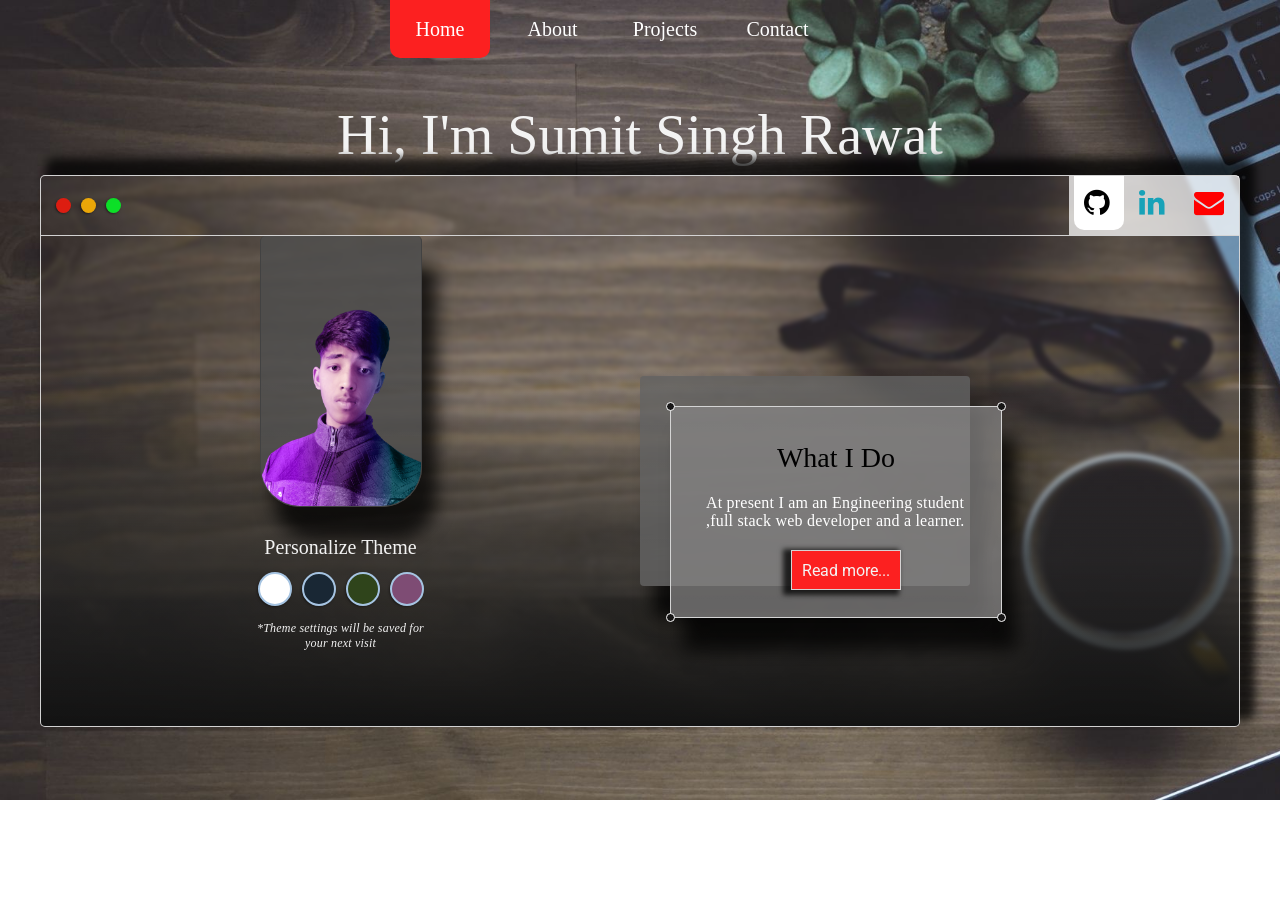
<file: index.html>
<!DOCTYPE html>
<html lang="en">
<head>
    <meta charset="UTF-8">
    <meta name="viewport" content="width=device-width, initial-scale=1.0,maximum-scale=1,user-scalable=no">
    <meta http-equiv="X-UA-Compatible" content="IE=edge,chrome=1">
    <meta name="HandheldFreindly" content="true">
    <title>Portfolio</title>  
    <link href="https://fonts.googleapis.com/css2?family=Roboto:wght@500&display=swap" rel="stylesheet">
    <link rel="stylesheet" href="https://maxcdn.bootstrapcdn.com/font-awesome/4.4.0/css/font-awesome.min.css">
    <link rel="stylesheet" href="./css/style.css" type="text/css">
</head>
<body> 
    <!--Main Container-->
    <!--section s1-->
    <section id="profile" class="s1">
        <div class="main-container">
            <!--greeting wrapper-->
            <div class="greeting-wrapper"> 
                
                <div class="navi-bar">
                    <a href="index.html" class="home-nav">Home</a>
                    <a href="about.html" class="About-nav">About</a>
                    <a href="Projects.html" class="Projects-nav">Projects</a>
                    <a href="contacts.html" class="Contact-nav">Contact</a>
                </div>
            <h1 class="text">Hi, I'm Sumit Singh Rawat</h1> 

            </div> 

            <!--all wrapper-->
            <div class="intro-wrapper">

                <!--nav wrapper-->
                <div class="nav-wrapper">   

                    <!--wrapper for dots --> 
                    <!--For three Dot-->
                    <div class="dots-wrapper">

                        <!--Three Dot--> 
                        <div id="dot-1" class="browser-dot"></div> 
                        <div id="dot-2" class="browser-dot"></div> 
                        <div id="dot-3" class="browser-dot"></div>

                    </div> 

                    <div class="home-social">
                        <a href="https://github.com/Sumit24-prog" class="home-github"><i class="fa fa-github"></i></a>
                        <a href="https://www.linkedin.com/in/sumit-rawat-a2322b1a4/" class="home-linkdin"><i class="fa fa-linkedin"></i></i></a>
                        <a href="./contact.html" class="home-gmail"><i class="fa fa-envelope"></i></a>
                    </div>

                </div> 

                <!--left wrapper-->
                <div class="left-column"> 

                    <img id="profile-pic" src="./images/Final.png">

                    <h5 id="head5">Personalize Theme</h5>
                    
                    <!--Theme-option-->
                    <div id="theme-option-wrapper">

                        <div id="light-mode" class="theme-dot"></div>
                        <div id="blue-mode" class="theme-dot"></div>
                        <div id="green-mode" class="theme-dot"></div>
                        <div id="purple-mode" class="theme-dot"></div>
                        
                    </div> 

                    <!--setting confirmation messages -->
                    <p id="settings-notes">*Theme settings will be saved for<br />your next visit </p>
                </div>

                <!--right wrapper-->
                <div class="right-column">  

                    <!--Shadow box-->
                    <div id="preview-shadow">

                    <!--A message -->
                        <div id="preview"> 

                            <!--Corner ball-->
                            <div id="corner-tl" class="corner"></div>
                            <div id="corner-tr" class="corner"></div>

                            <!--Heading-->
                            <h3 id="What-i">What I Do</h3>

                            <!--Paragraph-->
                            <p>
                                At present I am an Engineering student ,full stack web developer and a learner.
                            </p> 
                            <input id="button-read" type="submit" value="Read more...">
                            <!--corner bolls-->
                            <div id="corner-br" class="corner"></div>
                            <div id="corner-bl" class="corner"></div>
                        </div> 
                    </div>
                </div> 
                

            </div>
        </div>
    </section> 
</body>
</html>
</file>
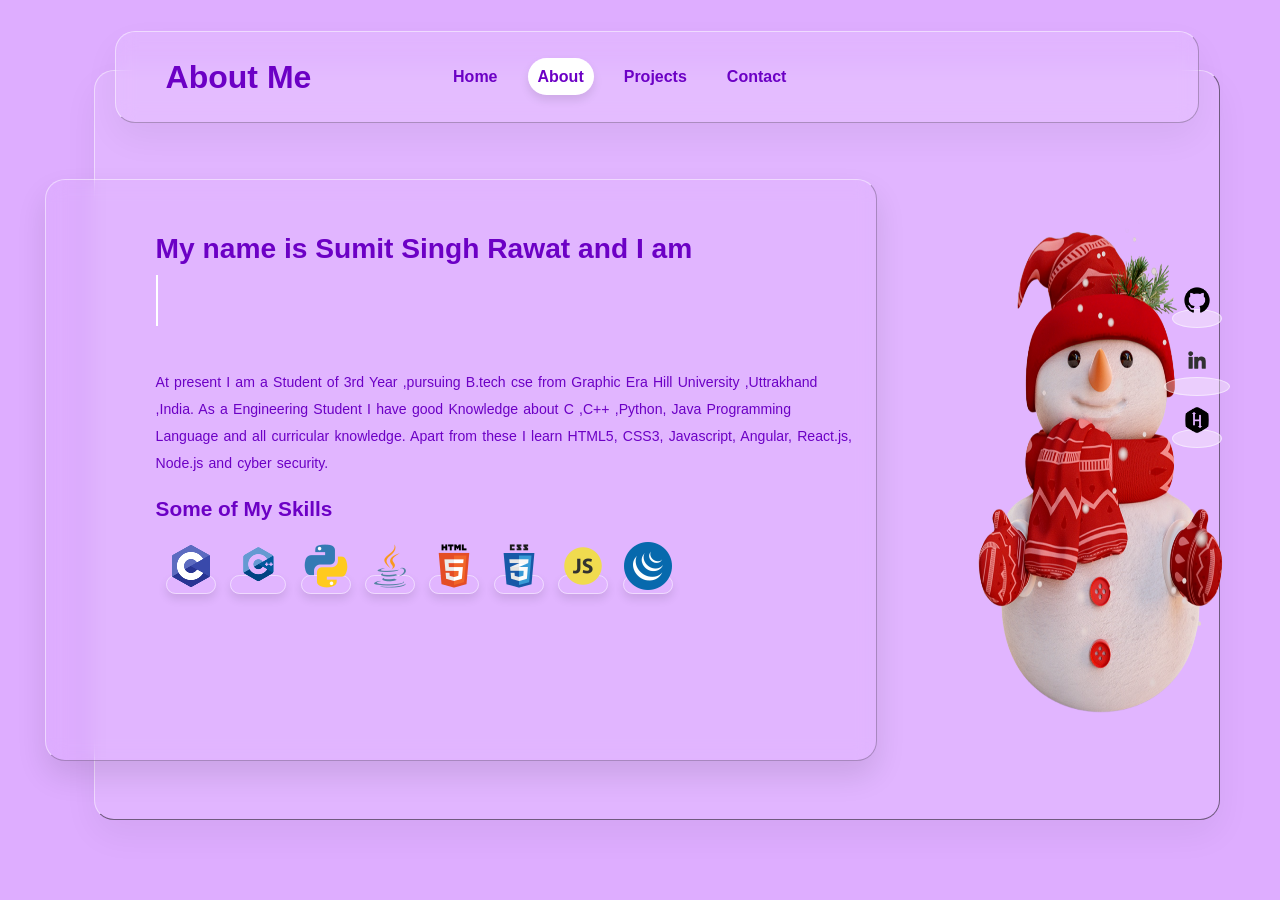
<file: about.html>
<!DOCTYPE html>
<html lang="en">
<head>
    <meta charset="UTF-8">
    <meta name="viewport" content="width=device-width, initial-scale=1.0,maximum-scale=1,user-scalable=no">
    <meta http-equiv="X-UA-Compatible" content="IE=edge,chrome=1">
    <meta name="HandheldFreindly" content="true">
    <title>About me</title>
    <link rel="stylesheet" href="./css/about.css" type="text/css">
</head>
<body>
    <section>
            <div class="container">   
                <header>
                    <a href="#" class="logo">About Me</a>
                    <ul>
                        <li><a class="gr1" href="index.html">Home</a></li>
                        <li><a class="gr2" href="about.html" >About</a></li>
                        <li><a class="gr3" href="Projects.html">Projects</a></li>
                        <li><a class="gr4" href="contacts.html">Contact</a></li>
                    </ul>
                </header>  
                <div class="content"> 
                    <h2>My name is Sumit Singh Rawat and I am
                        <div class= "hidden">
                            <div class="first" data-text=" a web designer ...">I am </div>
                            <div class="second" data-text=" a web developer...">I am</div>
                            <div class="third" data-text=" a programmer...">I am</div>
                            <div class="fourth" data-text=" a Freelancer...">I am</div> 
                        </div>
                    </h2>
                    <p>At present I am a Student of 3rd Year ,pursuing B.tech cse from Graphic Era Hill University ,Uttrakhand ,India.
                        As a Engineering Student I have good Knowledge about C ,C++ ,Python, Java Programming Language and all curricular
                        knowledge. Apart from these I learn HTML5, CSS3, Javascript, Angular, React.js, Node.js and cyber security. 
                    </p> 
                    <h3>Some of My Skills</h3>
                    <div class="skills">
                        <a href="#" class="im1"><img src="images/C.png" alt=""></a> 
                        <a href="#" class="im2"><img src="images/C++.png" alt=""></a>
                        <a href="#" class="im3"><img src="images/Python.png" alt=""></a> 
                        <a href="#" class="im4"><img src="images/java.png" alt=""></a>
                        <a href="#" class="im5"><img src="images/html5.png" alt=""></a> 
                        <a href="#" class="im6"><img src="images/css3.png" alt=""></a>
                        <a href="#" class="im7"><img src="images/javascript.png" alt=""></a> 
                        <a href="#" class="im8"><img src="images/JQuery.png" alt=""></a> 
                    </div>
                </div> 
                <div class="imgbx">
                    <img src="images/snowman.png">
                </div>
                <!-- <img src="images/snowman.png"> -->
            </div>  
            <ul class="sci">
                <li><a href="https://github.com/Sumit24-prog"><img src="images/1.png"></a></li>
                <li><a href="https://www.linkedin.com/in/sumit-rawat-a2322b1a4/"><img src="images/2.png"></a></li>
                <li><a href="https://www.hackerrank.com/ss9027r"><img src="images/5.png"></a></li>

            </ul>
    </section>
</body>
</html>
</file>
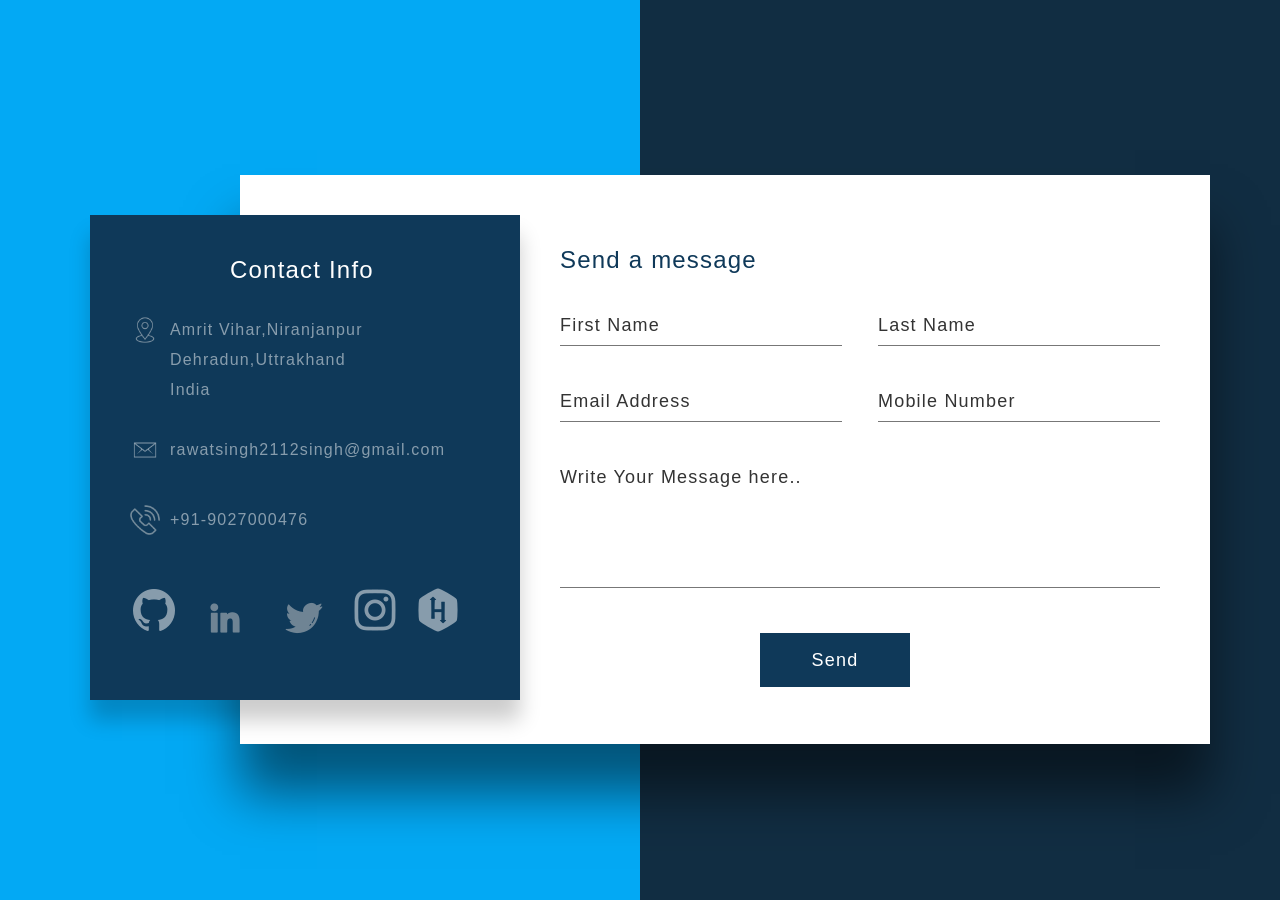
<file: contacts.html>
<!DOCTYPE html>
<html lang="en">
<head>
    <meta charset="UTF-8">
    <meta name="viewport" content="width=device-width, initial-scale=1.0,maximum-scale=1,user-scalable=no">
    <meta http-equiv="X-UA-Compatible" content="IE=edge,chrome=1">
    <meta name="HandheldFreindly" content="true">
    <title>Contact Info</title>
    <link rel="stylesheet" href="./css/contacts.css">
</head>
<body> 
    <section>
        <div class="container">
            <div class="contactinfo">
                <div>
                    <h2>Contact Info</h2>
                    <ul class="info">
                        <li>
                            <span><img src="images/location.png" ></span>
                            <span>Amrit Vihar,Niranjanpur<br />
                                Dehradun,Uttrakhand<br />
                                India</span>
                        </li>
                        <li>
                            <span><img src="images/mail.png"></span>
                            <span>rawatsingh2112singh@gmail.com</span>
                        </li>
                        <li>
                            <span><img src="images/call.png"></span>
                            <span>+91-9027000476</span>
                        </li>

                    </ul>
                </div>
                <ul class="sci">
                    <li><a href="#"><img src="images/1.png"></a></li>
                    <li><a href="#"><img src="images/2.png"></a></li>
                    <li><a href="#"><img src="images/3.png"></a></li>
                    <li><a href="#"><img src="images/4.png"></a></li>
                    <li><a href="#"><img src="images/5.png"></a></li>

                </ul>

            </div>
            <div class="contactForm">
                <h2>Send a message</h2>
                <div class="formBox">
                    <div class="inputBox w50">
                        <input type="text" name="" required>
                        <span>First Name</span>
                    </div> 
                    <div class="inputBox w50">
                        <input type="text" name="" required>
                        <span>Last Name</span>
                    </div> 
                    <div class="inputBox w50">
                        <input type="text" name="" required>
                        <span>Email Address</span>
                    </div> 
                    <div class="inputBox w50">
                        <input type="text" name="" required>
                        <span>Mobile Number</span>
                    </div>  
                    <div class="inputBox w100">
                        <textarea required></textarea>
                        <span>Write Your Message here..</span>
                    </div>
                    <div class="inputBox w100">
                        <input type="submit" value="Send">
                    </div>
                </div>
            </div>
        </div> 
    </section>
</body>
</html>
</file>
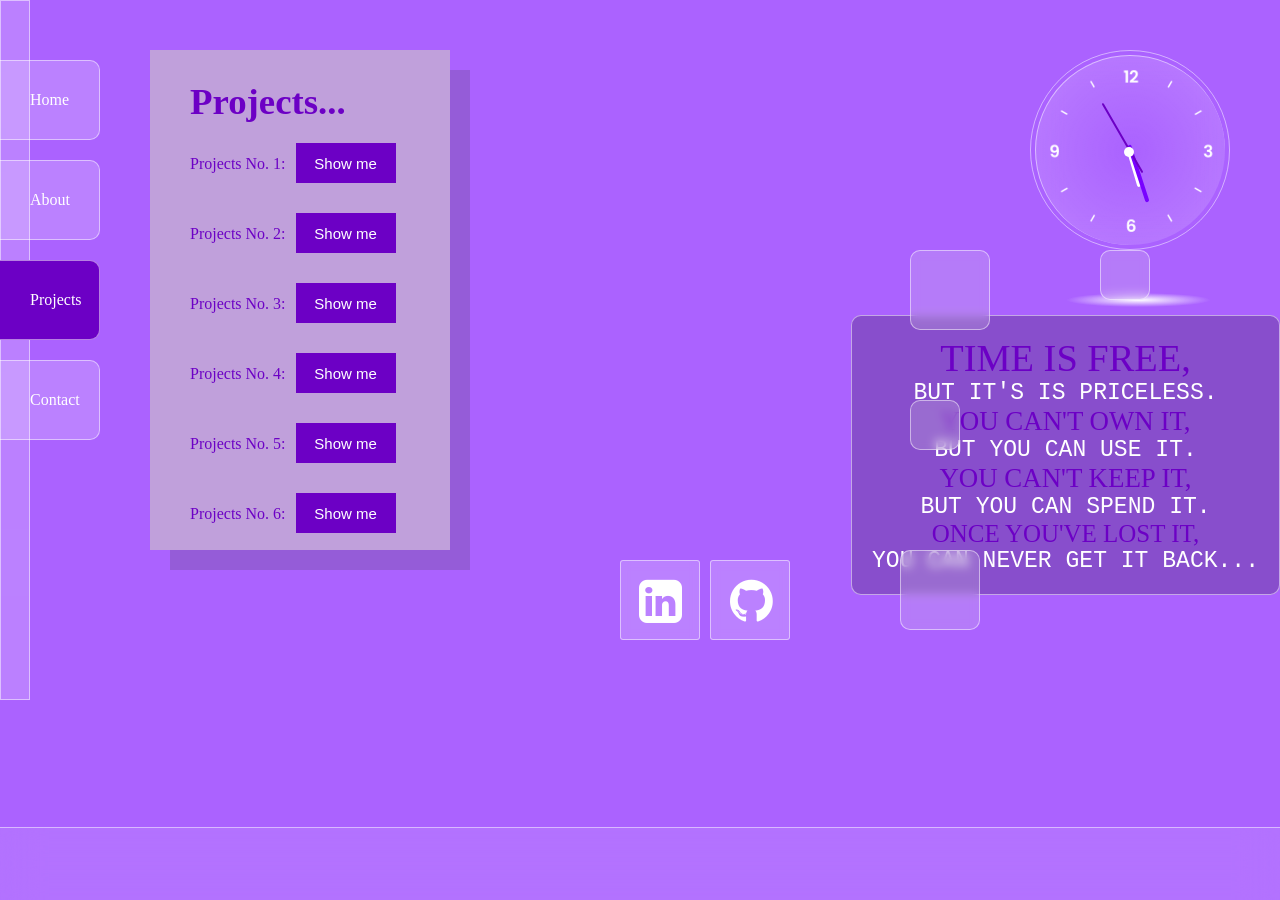
<file: Projects.html>
<!DOCTYPE html>
<html lang="en">
<head>
    <meta charset="UTF-8">
    <meta name="viewport" content="width=device-width, initial-scale=1.0,maximum-scale=1,user-scalable=no">
    <meta http-equiv="X-UA-Compatible" content="IE=edge,chrome=1">
    <meta name="HandheldFreindly" content="true">
    <title>Projects</title>
    <link rel="stylesheet" href="./css/projects.css" type="text/css">
    <link rel="stylesheet" href="https://cdnjs.cloudflare.com/ajax/libs/font-awesome/4.7.0/css/font-awesome.min.css">    
</head>
<body>  
    <section>
        <div class="main">
            <div class="container"> 
                <div class="box">
                    <div class="clock">
                        <div class="hour">
                            <div class="hr" id="hr"></div>
                        </div> 
                        <div class="min">
                            <div class="mn" id="mn"></div>
                        </div>
                        <div class="sec">
                            <div class="sc" id="sc"></div>
                        </div>
                    </div>
                </div>
            </div> 
        </div>  
        <div class="quotes">
            <p id="qu1">Time is Free,</p>
            <p id="qu2">But it's is Priceless.</p>
            <p id="qu3">you can't own it,</p>
            <p id="qu4">but you can use it.</p>
            <p id="qu5">you can't keep it,</p>
            <p id="qu6">but you can spend it.</p>
            <p id="qu7">Once You've lost it,</p>
            <p id="qu8">you can never get it back...</p>
        </div>  
        <div class="content">  
            <div class="Bar1"></div>
            <div class="bar">
                <a href="index.html"><div class="br1">Home</div></a>
                <a href="about.html"><div class="br2">About</div></a>
                <a href="Projects.html"><div class="br3">Projects</div></a>
                <a href="contacts.html"><div class="br4">Contact</div></a>
            </div>
            <div class="show-case"> 
                <h2>Projects...</h2>
                Projects No. 1:<input type="submit" onclick="change(1)" value="Show me">
                Projects No. 2:<input type="submit" onclick="change(2)" value="Show me">
                Projects No. 3:<input type="submit" onclick="change(3)" value="Show me">
                Projects No. 4:<input type="submit" onclick="change(4)" value="Show me">
                Projects No. 5:<input type="submit" onclick="change(5)" value="Show me">
                Projects No. 6:<input type="submit" onclick="change(6)" value="Show me">
            </div>
            <div class="proj" id="pr1" > 
                <h2>Project No.1:</h2>
                <p>A Lightweight MultiThread HTTP Server Using Java</p> 
                <input type="submit" onclick="more(1)" value="Read more">
            </div> 
            <div class="proj" id="pr2"> 
                <h2>Project No.2:</h2>
                <p>A 2D space fighting game using Java</p>  
                <input type="submit" onclick="more(2)" value="Read more">
            </div> 
            <div class="proj" id="pr3"> 
                <h2>Project No.3:</h2>
                <p>A 2D space fighting game using Python</p>  
                <input type="submit" onclick="more(3)" value="Read more">
            </div> 
            <div class="proj" id="pr4"> 
                <h2>Project No.4:</h2>
                <p>A 2D space fighting game using Java</p>  
                <input type="submit" onclick="more(4)" value="Read more">
            </div>
            <div class="proj" id="pr5"> 
                <h2>Project No.5:</h2>
                <p>A 2D space fighting game using Java</p>  
                <input type="submit"onclick="more(5)"  value="Read more">
            </div>
            <div class="proj" id="pr6"> 
                <h2>Project No.6:</h2>
                <p>A 2D space fighting game using Java</p>  
                <input type="submit" onclick="more(6)"  value="Read more">
            </div>
            <div class="bubble" id="b1"></div>
            <div class="bubble" id="b2"></div>
            <div class="bubble" id="b3"></div>
            <div class="bubble" id="b4"></div>
            <div class="bubble" id="b5"></div>
            <div class="bubble" id="b6"></div>
        </div> 
        <div class="social">
            <a href="https://www.linkedin.com/in/sumit-rawat-a2322b1a4/"><i class="fa fa-linkedin-square"></i></a> 
            <a href="https://github.com/Sumit24-prog"><i class="fa fa-github"></i></a>
        </div>
	</section>
    <script src="./Js/project.js"></script>
</body>
</html>
</file>
<file: css/style.css>
/*root for declare variable */
:root{ 
    --mainColor:#928383;
    --secondaryColor:rgba(255, 255, 255, 0.897); 
    --borderColor:#d6d6d6fb;

    --mainText:rgb(243, 243, 243);
    --secondaryText:#424242;
    --imageColor:rgba(78, 78, 78, 0.815);

    --themeDotBorder:#a6c4e2; 
    --previewBg: #868585bb;
    --previewShadow: #636363cc;

    --navigColor: rgb(252, 32, 32);
    --navigText:rgb(255, 255, 255);
    --bodyColor:rgb(255, 255, 255); 

    /*color that will not changed */
    --blueColor:#17a2b8;
    --whiteColor:#fff; 
    --dotColor: black;
    --socialColor:rgba(255, 255, 255, 1);
    --backSocialColor:rgba(255, 255, 255,0.74);
}  

/*body*/
body{
    margin:0;
    padding: 0; 
    color:var(--bodyColor);
} 
/* all link of home,about,etc */
a{
    text-decoration: none;  
    color:var(--whiteColor);
}  

/*all heading*/
h1,h2,h3,h4,h5,h6,strong,#settings-notes{  
    color: var(--mainText);  
    font-family: 'sans serif'; 
    margin: 0;
    padding: 0;
    font-weight: 500;
} 

/*list span,etc*/
li,span,label,input,textarea{ 
    font-family: 'Roboto', 'monospace';
    color:var(--secondaryText);
}    

.text{
    height:60px;
}
/* ul and all heading font size */
ul{ list-style: none; }
h1{ font-size: 56px; }
h2{ font-size: 36px; }
h3{ font-size: 28px; }
h4{ font-size: 24px; }
h5{ font-size: 20px; }
h6{ font-size: 16px; }     

/*Navigation */
.navi-bar{  
    width:450px;
    height:100px;
    margin-top: 0px; 
    margin-bottom:5px;
    font-size:20px;
    color:var(--navigText); 
    margin-left:350px;
    display: grid;
    padding:0px;
    grid-template-columns: 1fr 1fr 1fr 1fr;
    grid-column-gap:0px;
}
.home-nav{
    width:100px;
    height:40px;
    padding-top:20px;
    cursor: pointer;
    background-color:var(--navigColor);
    grid-area: 1/1/2/2;
    border-radius: 0px 0px 10px 10px;
}
.home-nav:hover{
    width:100px;
    height:40px;
    padding-top:60px;
    background-color:var(--navigColor); 
    cursor: pointer; 
    border-radius: 0px 0px 10px 10px;
}
.About-nav{
    width:100px;
    height:40px;
    cursor: pointer;
    padding-top:20px;  
    grid-area: 1/2/2/3;
    border-radius: 0px 0px 10px 10px;
}
.About-nav:hover{
    width:100px;
    cursor: pointer;
    height:40px;
    padding-top:60px;
    background-color:var(--navigColor);
    border-radius: 0px 0px 10px 10px;
}
.Projects-nav{
    width:100px;
    height:40px;
    cursor: pointer;
    padding-top:20px; 
    grid-area: 1/3/2/4;
    border-radius: 0px 0px 10px 10px;
}
.Projects-nav:hover{
    width:100px;
    height:40px;
    padding-top:60px;
    cursor: pointer;
    background-color:var(--navigColor);
    border-radius: 0px 0px 10px 10px;
}
.Contact-nav{
    width:100px;
    height:40px;
    padding-top:20px;
    cursor: pointer; 
    grid-area: 1/4/2/5;
    border-radius: 0px 0px 10px 10px;
}
.Contact-nav:hover{
    width:100px;
    height:40px;
    cursor: pointer;
    padding-top:60px;
    background-color:var(--navigColor);
    border-radius: 0px 0px 10px 10px;
}
/*only sections -1*/
#profile{
    background-color:var(--mainColor);
    border-bottom:var(--borderColor); 
    background-image:url("../images/Background.jpg") ;
    background-repeat: no-repeat;
    background-size: 1500px 800px; 
}   

.s1{
    background-color:var(--mainColor); 
    border:0px solid var(--whiteColor);
}

/*only sections -2*/
.s2{
    background-color:var(--secondaryColor);
    border-bottom:var(--borderColor);
}   

/*only main-container */
.main-container{
    width:1200px; 
    height:800px;
    margin: 0 auto;  
} 

/*Greeting Wrapper */
.greeting-wrapper{
    display:grid;
    height:160px;
    text-align: center;
    align-content: center;
    min-height: 10em; 
    margin-bottom: 15px;
}

/*intro wrapper*/
.intro-wrapper{ 
    background-color: var(--secondaryColor); 
    border:1px solid var(--borderColor);  
    height:550px; 
    /* border-bottom: 105px solid var(--borderColor);  */
    border-radius:5px 5px 5px 5px ; 
    backdrop-filter: blur(2px);
    /*box shadow*/
    box-shadow: 10px -12px 10px 5px rgba(0,0,0,0.75);
    -webkit-box-shadow: 10px -12px 10px 5px rgba(0,0,0,0.75);
    -moz-box-shadow: 10px -12px 10px 5px rgba(0,0,0,0.75);
    display: grid;
    grid-template-columns: 1fr 1fr; 
    grid-template-rows: 1fr 10fr;
    grid-gap:0;
    /*box gradient*/
    background: -moz-linear-gradient(top,  rgba(76,76,76,0) 0%, rgba(56,56,56,0) 35%, rgba(36,36,36,0.7) 70%, rgba(19,19,19,1) 100%);
    background: -webkit-linear-gradient(top,  rgba(76,76,76,0) 0%,rgba(56,56,56,0) 35%,rgba(36,36,36,0.7) 70%,rgba(19,19,19,1) 100%);
    background: linear-gradient(to bottom,  rgba(76,76,76,0) 0%,rgba(56,56,56,0) 35%,rgba(36,36,36,0.7) 70%,rgba(19,19,19,1) 100%);
    filter: progid:DXImageTransform.Microsoft.gradient( startColorstr='#004c4c4c', endColorstr='#131313',GradientType=0 );


} 


/*nav-wrapper*/
.nav-wrapper {
    height:59px;
    border-radius:3px 3px 0px 0px ;
    grid-area: 1/1/2/3; 
    border-bottom: 1px solid var(--borderColor); 
    display: flex; 
    justify-content:space-between; 
    align-items:center; 
}  

/*navigation*/
#navigation {
    margin:0;
    padding: 0;
}

/*navigation li*/
#navigation li{ 
    margin-right: 10px;
} 

#head5{
    text-align: center;
    line-height:0; 
    margin-top:40px;
    margin-bottom: 20px;
}

/*dots-wrapper*/
.dots-wrapper{
    display: flex; 
    padding:10px;
} 
.browser-dot{
    background-color:var(--dotcolor);  
    height:15px;
    width:15px;
    border-radius:50% ; 
    margin:5px;

    /*box shadow*/
    box-shadow: -1px 1px 3px -1px rgba(0,0,0,0.9);
    -webkit-box-shadow: -1px 1px 3px -1px rgba(0,0,0,0.9);
    -moz-box-shadow: -1px 1px 3px -1px rgba(0,0,0,0.9); 

}

/*dot-color 1 */ 
#dot-1{
    background-color:#f8180cda;
}

/*dot-color 2 */ 
#dot-2{
    background-color: #fdb204e8;
}

/*dot-color 3 */ 
#dot-3{
    background-color: #04f825de;
}

/*left-column*/
.left-column { 
    grid-area:2/1/3/2; 
    padding-top: 0px;
    padding-bottom: 50px;
}

/*image */
#profile-pic{  
    background-color: var(--imageColor); 
    display:block;
    margin:0 auto; 
    padding: 70px 0px 0px 0px;
    height:200px;
    width: 160px; 
    object-fit: cover; 
    /*box shadow*/
    box-shadow: 14px 31px 17px 1px rgba(0,0,0,0.75);
    -webkit-box-shadow: 14px 31px 17px 1px rgba(0,0,0,0.75);
    -moz-box-shadow: 14px 31px 17px 1px rgba(0,0,0,0.75); 
    border-bottom: 1px solid var(--secondaryText);
    border-left: 1px solid var(--secondaryText);
    border-right: 1px solid var(--secondaryText); 
    border-radius: 5px 5px 40px 40px;
}  

/*theme option at center */
#theme-option-wrapper {
    display:flex;
    margin:10px;
    margin-top: 10px;
    justify-content: center;
}

/*theme dot */
.theme-dot{
    height:30px;
    width:30px;
    border-radius: 50%;
    background-color:black; 
    margin: 5px; 
    border: 2px solid var(--themeDotBorder);
    /*box shadow*/
    box-shadow: -1px 1px 3px -1px rgba(0,0,0,0.75);
    -webkit-box-shadow: -1px 1px 3px -1px rgba(0,0,0,0.75);
    -moz-box-shadow: -1px 1px 3px -1px rgba(0,0,0,0.75);  
    cursor: pointer;
}

/*hover effect for theme dot */
.theme-dot:hover{
    border-width: 5px;
}

/*light-mod setting*/
#light-mode{
    background-color: var(--whiteColor);
}

/*blue-mode setting*/
#blue-mode{
    background-color: #192734;
}

/*green-mode setting*/
#green-mode{
    background-color: #2f441b;
}

/*purple-mode setting*/
#purple-mode{
    background-color: #7E4C74;
}

/*setting acknowledge message*/
#settings-notes{
    font-size: 12px;
    font-style: italic; 
    text-align: center;
}

/*right-column*/
.right-column { 
    grid-area:2/2/3/3;
    display: grid ;
    align-content: center ; 
    padding-top: 50px;
    padding-bottom:50px;
} 

/*Shadow Box*/
#preview-shadow { 
    background-color: var(--previewShadow); 
    width: 300px;
    height: 180px;
    padding-left: 30px;
    padding-top: 30px;
    border-radius:4px 4px 4px 4px ; 
    box-shadow: 14px 31px 17px 1px rgba(0,0,0,0.75);
    -webkit-box-shadow: 14px 31px 17px 1px rgba(0,0,0,0.75);
    -moz-box-shadow: 14px 31px 17px 1px rgba(0,0,0,0.75);
}

#button-read{
    height:40px;
    padding:10px;
    margin-left:105px; 
    background-color:var(--navigColor);
    border: 1px solid var(--borderColor);
    color:var(--mainText);
    font-size:16px;
    box-shadow: -5px 2px 5px 3px rgba(0,0,0,0.75);
    -webkit-box-shadow: -5px 2px 5px 3px rgba(0,0,0,0.75);
    -moz-box-shadow: -5px 2px 5px 3px rgba(0,0,0,0.75);
}
#button-read:hover{
    height:40px;
    padding:10px;
    margin-left:105px; 
    background-color:var(--mainText);
    border: 1px solid var(--navigColor);
    color:var(--navigColor);
    font-size:18px;
    text-align:center;
    box-shadow: -5px 2px 5px 3px rgba(0,0,0,0.75);
    -webkit-box-shadow: -5px 2px 5px 3px rgba(0,0,0,0.75);
    -moz-box-shadow: -5px 2px 5px 3px rgba(0,0,0,0.75);
}

/*message box preview*/
#preview{
    width: 300px;
    height: 180px;
    border: 1.5px solid var(--borderColor);
    background-color: var(--previewBg); 
    padding: 15px;
    position: relative; 
    box-shadow: 14px 31px 17px 1px rgba(0,0,0,0.75);
    -webkit-box-shadow: 14px 31px 17px 1px rgba(0,0,0,0.75);
    -moz-box-shadow: 14px 31px 17px 1px rgba(0,0,0,0.75);
}

/*corner balls*/
.corner{
    width:7px;
    height: 7px;
    border-radius: 50%;
    border: 1.5px solid var(--whiteColor);
    background-color:#161515;
    position:absolute;
}

/*Top Left corner*/
#corner-tl{
    top: -5px;
    left: -5px;
} 

/*Top Right corner*/
#corner-tr{
    top: -5px;
    right: -5px;
}

/*Bottom Left corner*/
#corner-br{
    bottom: -5px;
    right: -5px;
}

/*Bottom Left corner*/
#corner-bl{
    bottom: -5px;
    left: -5px;
}

#What-i{
    color:black; 
    margin-top: 40px;
    text-align: center;
    margin:20px;
} 
p{ 
    margin:20px;
    letter-spacing: 0.2px;
}

.home-social{
    width:150px;
    margin:0;
    padding:0;
    padding-right:20px;
    display:grid;
    grid-template-columns:1fr 1fr 1fr; 
    column-gap: 5px;
    background-color:var(--backSocialColor);
} 
.home-github{
    width:30px;
    font-size:30px;
    margin-left: 5px;
    margin-bottom: 5px;
    padding:10px;
    color:black;
    background-color:var(--socialColor);
    border-radius: 0 0 10px 10px;
}
/* .home-github:hover{
    background-color:rgba(255, 255, 255, 1);
    border-radius: 0 0 10px 10px;
} */
.home-gmail{
    width:30px;
    margin:0px;
    margin-bottom: 5px;
    padding:10px;
    font-size:30px;
    color:red;
}
.home-gmail:hover{
    background-color:var(--socialColor);
    border-radius: 0 0 10px 10px;
}
.home-linkdin{
    width:30px;
    margin:0px;
    color:var(--blueColor);
    margin-bottom: 5px;
    padding:10px;
    font-size:30px;
}
.home-linkdin:hover{
    background-color:var(--socialColor);
    border-radius: 0 0 10px 10px;
}
/* .space{
    height:100px;
}

.about-wrapper{
    padding-top: 20px;
}

.about-me{
    width:1200px;
    height:800px;
    margin: 0;
    padding-left:10px;
} 
second page */

.head-about{
    margin-left:500px;
}

/*responsive*/
@media screen and (max-width:1200px){
    .main-container{
        width:95%;
    }
}

@media screen and (max-width:860px){
    .main-container{
        height:auto;
        width:auto;
    } 
    body{ 
        background-color:var(--bodyColor);
    }
    .s1{
        background-size:auto;    }
    .navi-bar{  
        min-width:250px;
        position:absolute;
        margin: 0; 
        font-size:2.7vw;
        color:var(--navigText); 
        margin-left:20vw;
        display: grid;
        padding:0;
        grid-column-gap:2px;
    } 
    .intro-wrapper{  
        grid-template-rows: 1fr 1fr 1fr 1fr; 
        width: 80vw;
        height: 120vh; 
        grid-template-columns: none;
        margin: 10vw; 
        margin-bottom: 0vw;
    }  
    .nav-wrapper{
        grid-area: 1/1/2/2; 
        width: 80vw;
    }
    .left-column{
        grid-area: 2/1/3/2; 
        padding: 0px;
    }
    .right-column{
        justify-content: center;
        grid-area: 3/1/4/2;
        padding: 0;
        height: 50vh;
        margin: 10vw;
    }

    #profile{
        background-size: auto 1600px;
    } 
    #profile-pic{
        border-radius :0; 
        margin: 10vw 0 10vw 30vw;
        /*box shadow*/
        box-shadow: 10px -12px 10px 5px rgba(0,0,0,0.75);
        -webkit-box-shadow: 10px -12px 10px 5px rgba(0,0,0,0.75);
        -moz-box-shadow: 10px -12px 10px 5px rgba(0,0,0,0.75);
    }
    .text{
        margin-top: 20vh; 
        height: auto; 
        font-size: 8.5vw;
    } 
} 
@media screen and (max-width: 600px)
{
    .navi-bar{
        width: 80vw; 
        font-size: 3.7vw;
        margin-left: 7vw;
    }  
    .nav-wrapper{
        height: 14.7vw;
    }
    #preview-shadow{
        width: 50vw;
    } 
    #preview{
        width: 50vw;
    }
    #profile-pic{
        margin: 10vw;
    } 
    #button-read,#button-read:hover{
        margin-left: 10vw;
    } 
    .intro-wrapper{
        margin: 0 10vw; 
        height: 60em;
    }
    .right-column{
        margin-left: 0px;
    }
    .home-social{
        width: 40vw; 
        height: 14.7vw;
    } 
    .home-github{
        width: 10vw;  
        max-height: 14.7vw;
        padding: 0vw;
        padding-top: 4vw;
        padding-left: 1.5vw;
    }
    .home-linkdin{
        width: 10vw;  
        max-height: 14.7vw;
        padding: 0vw;
        padding-top: 4vw;
        padding-left: 1.5vw;
    }
    .home-gmail{
        width: 10; 
        max-height: 14.7vw;
        padding: 0vw; 
        padding-top: 4vw;
        padding-left: 1.5vw;
    }
    .greeting-wrapper{
        height: 47vw; 
        min-height: 47vw;
    } 
    .greeting-wrapper .navi-bar{
        height: 20vw;
    }
    .greeting-wrapper .navi-bar a{
        width: 20vw;
        height: 10vw;
    } 
    .text{
        margin-top: 10vw;
    } 
    .home-nav:hover{
        padding-top: 14vw;
    }
    .About-nav:hover{
        padding-top: 14vw;
    }
    .Projects-nav:hover{
        padding-top: 14vw;
    }
    .Contact-nav:hover{
        padding-top: 14vw;
    }
}
</file>
<file: css/about.css>
body{
    margin: 0;
    padding: 0;
    box-sizing: border-box;
    font-family:sans-serif;
}
section{ 
    display:flex; 
    justify-content:center;
    align-items:center;
    min-height:100vh;
    background:#deadff;
    /* background-image: url(../images/snow.png); */
    background-repeat: no-repeat;
    background-size: cover; 
    background-position: center;
} 
.container{
    top:70px;
    left: 68px;
    position: absolute;
    width: 80vw;
    margin-left: 2vw;
    height: 72vh;
    background:rgba(255, 255, 255, 0.1);
    box-shadow: 0 15px 35px rgba(0, 0, 0, 0.05);
    border-radius:20px;
    border: 1px solid rgba(255, 255, 255, 0.5);
    border-bottom: 1px solid rgba(0, 0, 0, 0.5);
    border-right: 1px solid rgba(0, 0, 0, 0.5);
    display: flex;
    justify-content: space-between;
    align-items: center;
    padding:50px;
}
header{
    position: absolute;
    top:-40px;
    right:20px;
    left:20px;
    padding: 20px 50px;
    display: grid;
    grid-template-columns: 2fr 1fr 1fr 1fr 1fr;
    justify-content: space-between;
    align-items: center;
    background: rgba(255, 255, 255, 0.1);
    box-shadow: 0 15px 35px rgba(0, 0, 0, 0.05);
    border-radius: 20px;
    backdrop-filter: blur(10px);
    border: 1px solid rgba(0,0,0, 0.25);
    border-top: 1px solid rgba(255, 255, 255, 0.5);
    border-left: 1px solid rgba(255, 255, 255, 0.5);
}
header .logo{
    grid-area: 1/1/2/2;
    color:#6c00c5;
    font-weight: 700;
    text-decoration: none;
    font-size: 2em;
}
header  ul{
    display: flex;
}
header ul li{ 
    list-style: none;
    margin: 0 10px;
}
header ul li  a{ 
    width:100px; 
    height:50px;
    text-decoration: none;
    font-weight:600;
    padding: 10px;
    color:#6c00c5;
    border-radius: 25px;
} 
.container header ul li .gr1{
    grid-area: 1/2/2/3;
}
.container header ul li .gr2{
    grid-area: 1/3/2/4;
    width:100px; 
    height:30px;
    background:rgb(255, 255, 255); 
    color:#6c00c5;
    box-shadow: 0 5px 10px rgba(0,0,0,0.1);
}
.container header ul li .gr3{
    grid-area: 1/4/2/5;
}
header ul li a:hover{ 
    width:100px; 
    height:30px;
    background:rgb(255, 255, 255); 
    border-radius: 25px;
    box-shadow: 0 5px 10px rgba(0,0,0,0.1);
}
.content{
    transform: translateX(-100px);
    max-width: 700px; 
    box-shadow: 0 15px 30px rgba(0, 0, 0, 0.1);
    border-radius: 20px;
    backdrop-filter: blur(10px);
    border: 1px solid rgba(0,0,0, 0.25);
    border-top: 1px solid rgba(255, 255, 255, 0.5);
    border-left: 1px solid rgba(255, 255, 255, 0.5);
    padding:20px; 
    height: 60vh;
    padding-left: 110px; 
    margin-top: 50px;
} 
.content h2{
    font-size:2.2vw;
    color:#6c00c5; 
    line-height:4vw;
}
.hidden{
    top: 0;
	left: 0;
	position: relative;
	width: 60vw;
	overflow: hidden;
	height: 7.9vh;
}  
.first{
	top: 0px;
	width: 25vw;
	left: 0px; 
	position: absolute;
	font-size: 3vw;
	color: transparent;
	animation:slide 24s steps(1) infinite;
} 
.second{
	top: 80px;
	width: 26vw;
	left: 0px;
	position: absolute;
	font-size: 3vw;
	color:transparent;
	animation:slide 24s steps(1) infinite;
}
.third{
	top: 160px;
	width: 23vw;
	left: 0px;
	position: absolute;
	font-size: 3vw;
	color:transparent;
	animation:slide 24s steps(1) infinite;
}
.fourth{
	top: 240px;
	width: 20vw;
	left: 0px;
	position: absolute;
	font-size: 3vw;
	color:transparent;
	animation:slide 24s steps(1) infinite;
}
@keyframes slide{
	0%,100%{
		transform: translateY(0px);
	}
	25%{
		transform: translateY(-80px);
	}
	50%{
		transform: translateY(-160px);
	}
	75%{
		transform: translateY(-240px);
	}
}

.first::before{
	content: attr(data-text);
	position: absolute;
	top: 0;
	left: 0;
	width: 0;
	height: 100%;
    white-space: nowrap;
	color:#ffffff;
	-webkit-text-stroke: 0.08vw #fff;
	border-right: 2px solid #fff;
	overflow: hidden;
	animation: leftright 6s linear infinite;
}
.second::before{
	content: attr(data-text);
	position: absolute;
	top: 0px;
	left: 0;
	width: 0;
	height: 100%;
    white-space: nowrap;
	color: #fff;
	-webkit-text-stroke: 0.08vw #fff;
	border-right: 2px solid #fff;
	overflow: hidden;
	animation: leftright 6s linear infinite;
}
.third::before{
	content: attr(data-text);
	position: absolute;
	top: 0px;
	left: 0;
	width: 0;
	height: 100%;
    white-space: nowrap;
	color: #fff;
	-webkit-text-stroke: 0.08vw #fff;
	border-right: 2px solid #fff;
	overflow: hidden;
	animation: leftright 6s linear infinite;
}
.fourth::before{
	content: attr(data-text);
	position: absolute;
	top: 0px;
	left: 0;
	width: 0;
	height: 100%;
    white-space: nowrap;
	color: #fff;
	-webkit-text-stroke: 0.08vw #fff;
	border-right: 2px solid #fff;
	overflow: hidden;
	animation: leftright 6s linear infinite;
}
@keyframes leftright {
	0%,10%,100%{
		width: 0;
	}
	70%,90%{
		width: 100%;
	}
}

.content p
{
    font-size: 1.1vw;
    font-family: Verdana, Geneva, Tahoma, sans-serif;
    font-weight: 500;
    line-height: 2.1vw;
    color:#6c00c5;
    word-spacing: 0.1vw;
}
h3{
    font-size:1.3em;
    color:#6c00c5;
} 
.content a{
    background: transparent;
    color:#6c00c5;
    height:60px;
    margin-top:0px;
    border-radius:30px;
    font-weight: 500;
    border:1px solid rgba(255, 255, 255, 0.5);
    text-decoration: none; 
    margin-left:10px;
    box-shadow:0 5px 10px rgba(0, 0, 0, 0.1);
}
.imgbx img{
    position: relative;
    width: 20vw;
    height: 80vh;
    animation:animate 5s linear infinite; 
} 
@keyframes animate{
    0%,100%{
        transform:translateY(-60px);
    }
    50%{
        transform:translateY(38px);
    }
}
.sci{
    position:absolute; 
    top:260px;
    right:50px;
    display:flex;
    justify-content:center;
    align-items:center;
    flex-direction: column;
}
.sci li{ 
    list-style: none;
}
.sci li a{ 
    text-decoration: none;
    width:60px;
    height:60px;
    background:rgba(253, 249, 249, 0.37); 
    border-radius: 90%;
    border:1px solid rgba(255, 255, 255, 0.5);
    /* display: flex;
    justify-content:center;
    align-items:center; 
    margin: 5px 0;
    border-radius:50%;
    box-shadow:0 5px 10px rgba(255, 255, 255, 0.5); */

} 
.sci li a img{
    transform:scale(0.6);
    transition: 0.5s;
}
.sci li:hover a img{ 
    transform:scale(0.6) rotate(360deg);
} 
@media screen and (max-width: 1200px){
    .imgbx img {
        position: absolute;
        top:5vh ;
        height: 70vh;
        left: 62vw;
    }
    .content{
        width: 54vw;
    }
    .container{
        width: 75vw;
    } 
    .container header{
        width: 70vw;
    }
    .sci{
        left: 91vw;
    }
}

@media screen and (max-width: 768px){ 
    .imgbx img {
        left: 30vw;
        position: absolute;
        width: 25vw;
        top: 65vw;
        height: 70vh;
        animation: animate 5s linear infinite;
    }
    section{
        height: 164vh;
    }
    .sci li {
        margin-left:1vw ;
    }
    .container{
        width: 70vw;
        height: 130vh;
    }
    .content{
        position: absolute;
        top: 5vh;
        left: 15vw;
        width: 70vw;
        padding-left: 6vw;
        margin-left: 3vh;
    }
    .content h2{
        margin-right: 20vw; 
        margin-top:2vw;
        width:43vw; 
        font-size: 4vw;
        margin-bottom: 0;
    } 
    .content h3{
        margin-bottom: 1vw;
    }
    .hidden{
        height: 7vw;
    }
    .hidden .first,.hidden .second,.hidden .third,.hidden .fourth{
        margin-top: 2vw;
        font-size: 5vw; 
        width: 45vw;
        height: 7vw;
    }
    .content p{
        font-size: 1.7vw;
    }
    .container header{
        width: 64vw;
    }
    .container header .logo{ 
        font-size: 3.4vw;

    }
    .sci{
        flex-direction: row;
        top:148vh ;
        margin: 0vw;
        left: 10vw;
    }
}
@media screen and (max-width: 682px){
    .container{
        top: 10vh;
        left: 5vw;
    }
    .container header ul{
    width:50vw ;
    padding-left: 1vw; 
    font-size: 2.5vw;
    }
    .imgbx img{
        top: 80vw;
        left: 25vw;
        width: 40vw;
        height: 60vh;
    } 
    .hidden{
        font-size: 2vw;
    }
} 
@media screen and (max-width: 600px)
{ 
    .content{
        width: 74.5vw;
    }
    .content p{
        font-size: 14px;
        line-height: 1.5em;
    } 
    .imgbx img{
        top: 90vw;
    }
}
@media screen and (max-width: 560px)
{
    .content{
        margin-left: 5vw;
    } 
    .content{
        width:78vw ;
        margin-left: calc(100% - 84.5vw);
    }
    .container{
        position: absolute;
        top: 10vh;
        left: 3px;
    } 
    .imgbx img{
        top: calc(100% - 87vw);
    }
    .container header{
        width: 70vw;
        padding: 20px calc(100% - 85vw);
    }
}
@media screen and (max-width: 440px)
{
    .container{
       width: 68vw;
    }
    .container header ul li{
        width: 10vw;
    }

}
</file>
<file: css/contacts.css>
*{
    margin:0;
    padding:0;
    font-family: 'Poppins',sans-serif;
    line-height: 30px;
    letter-spacing: 1.2px;
} 
section{
    position: relative;
    display:flex;
    justify-content: center;
    align-items: center;
    min-height: 100vh;
    background: #112d42;
}
section::before{
    content: "";
    position:absolute;
    top:0;
    left:0;
    width:50%;
    height:100%;
    background:#03a9f4;

} 
section .container{
    position: relative;
    min-width:1100px;
    min-height:550px;
    display: flex;
    z-index: 1000;
} 
section .container .contactinfo{
    position: absolute;
    top:40px;
    width:350px;
    height:calc(100% - 145px);
    background: #0f3959;
    z-index: 1;
    margin:0px;
    padding:40px;
    display:flex;
    flex-direction: column;
    justify-content: space-between;
    box-shadow: 0 20px 20px rgba(0, 0, 0, 0.2);
} 

section .container .contactinfo h2{
    color:#fff;
    font-size: 24px;
    margin-left: 100px;
    font-weight: 500;
}

section .container .contactinfo .info{
    position:relative;
    margin: 20px 0;
}

section .container .contactinfo .info li{
    position: relative;
    list-style: none;
    display:flex;
    margin:30px 0;
    cursor:pointer;
    align-items:flex-start;
}
section .container .contactinfo .info li span:nth-child(1){
    width:30px;
    min-width: 30px;
}

section .container .contactinfo .info li span:nth-child(1) img{
    max-width: 100%;
    filter:invert(1);
    opacity:0.5;
}
section .container .contactinfo .info li span:nth-child(2){
    color:#fff;
    margin-left: 10px;
    font-weight: 300;
    opacity:0.5;
} 
section .container .contactinfo .info li:hover span:nth-child(1) img,section .container .contactinfo .info li:hover span:nth-child(2){
    opacity:1; 
}

section .container .contactinfo .sci{
    position:relative;
    display:flex;
}

section .container .contactinfo .sci li{
    list-style:none;
    margin-right: 15px;
}

section .container .contactinfo .sci li a{
    text-decoration: none;

} 

section .container .contactinfo .sci li a img{
    filter:invert(1);
    opacity: 0.5;
}

section .container .contactinfo .sci li:hover a img{
    opacity: 1;
} 

section .container .contactForm {
    position:absolute;
    padding:70px 50px;
    background: #fff;
    margin-left:150px;
    padding-left:320px;
    width:calc(100% - 500px);
    height:78%;
    box-shadow:0 50px 50px rgba(0, 0, 0, 0.5);
} 

section .container .contactForm h2{
    color:#0f3959;
    font-size: 24px;
    font-weight: 500;
} 

section .container .contactForm .formBox{
    position:relative;
    display: flex;
    justify-content:space-between;
    flex-wrap: wrap;
    padding-top: 30px;
}

section .container .contactForm .formBox .inputBox{
    position:relative;
    margin: 0 0 35px 0;

} 

section .container .contactForm .formBox .inputBox.w50{
    width:47%;

}

section .container .contactForm .formBox .inputBox.w100{
    width:100%;
    
} 
section .container .contactForm .formBox .inputBox input,section .container .contactForm .formBox .inputBox textarea{
    width:100% !important;
    padding:5px 0;
    font-size: 18px;
    font-weight: 300;
    resize: none;
    color:#333;
    border:none;
    border-bottom: 1px solid #777 ;
    outline:none;
} 
section .container .contactForm .formBox .inputBox textarea{
    min-height: 120px; 
}
section .container .contactForm .formBox .inputBox span{
    position:absolute;
    left:0;
    padding:5px 0;
    font-size: 18px;
    font-weight: 300;
    color:#333;
    transition: 0.3s;
    pointer-events: none;
}

section .container .contactForm .formBox .inputBox input:focus ~ span,section .container .contactForm .formBox .inputBox textarea:focus ~ span ,section .container .contactForm .formBox .inputBox input:valid ~ span,section .container .contactForm .formBox .inputBox textarea:valid ~ span{
    transform:translateY(-20px);
    font-size: 16px;
    font-weight: 400;
    letter-spacing: 1px;
    color:#ff568c;
}

section .container .contactForm .formBox .inputBox input[type="submit"]{
    position: relative;
    cursor: pointer;
    background: #0f3959;
    color:#fff;
    border:none;
    max-width: 150px;
    padding:12px;
    margin-left: 200px;
}

section .container .contactForm .formBox .inputBox input[type="submit"]:hover{
    background:#ff568c;
} 

@media (max-width: 1100px){ 
    * {
        margin: 0;
        padding: 0;
        font-family: 'Poppins',sans-serif;
        line-height: 3vw;
        letter-spacing: 0.05vw;
    }
    body{
        width: 100%;
        margin: 0px;
        font-size: 3vw;
    }
    section .container {
        position: absolute;
        width: 70vw;
        height: 80vh;
        display: flex;
        top: 5vh;
        z-index: 1000;
        left: 5vw;
    }  
    section .container .contactinfo {
        position: absolute;
        top: 3vw;
        width: 35vw;
        height: 70vh;
        background: #0f3959;
        z-index: 1;
        margin: 1vw;
        padding: 3vw;
        display: flex;
        flex-direction: column;
        justify-content: space-between;
        box-shadow: 0 20px 20px rgb(0 0 0 / 20%);
    }
    section .container .contactinfo h2 {
        color: #fff;
        padding-top: 1vh;
        margin-left:0;
        font-size: 4vw; 
        padding-left: 1vw;
        font-weight: 500;
    }
    section .container .contactinfo .info {
        position: relative;
        margin: 6vw 0;
    }
    section .container .contactinfo .info li {
        position: relative;
        list-style: none;
        display: flex;
        margin: 3vw 0;
        cursor: pointer;
        align-items: flex-start;
    }
    section .container .contactinfo .info li span:nth-child(2) {
        color: #fff;
        margin-left: 10px;
        font-weight: 300;
        font-size: 2vw;
        opacity: 0.5;
    }
    section .container .contactinfo .sci {
        position: relative;
        display: flex;
    }
    section .container .contactinfo .sci li {
        list-style: none;
        margin-right: 1vw;
        width: 8vw;
    } 
    section .container .contactForm {
        position: absolute;
        padding: 8vh 8vw;
        background: #fff;
        margin-left: 24vw;
        padding-left: 20vw;
        width: 38vw;
        height: 74vh;
        box-shadow: 0 50px 50px rgb(0 0 0 / 50%);
    } 
    section .container .contactForm h2 {
        color: #0f3959;
        font-size: 4vw;
        padding-left: 5vw;
        padding-top: 2vh;
        font-weight: 500;
    }
    section .container .contactForm .formBox {
        position: relative;
        display: flex;
        justify-content: space-between;
        flex-wrap: wrap;
        padding-top: 20%;
        padding-left: 5%;
    }
    section .container .contactForm .formBox .inputBox {
        position: relative;
        margin: 0 0 5vh 0;
    }
    section .container .contactForm .formBox .inputBox.w50 {
        width: 15vw;
    } 
    section .container .contactForm .formBox .inputBox.w100 {
        width: 50vw;
    } 
    section .container .contactForm .formBox .inputBox input[type="submit"] {
        position: relative;
        cursor: pointer;
        background: #0f3959;
        color: #fff;
        border: none;
        font-size: 8vw;
        max-width: 16vw; 
        margin-left: 2vw;
        padding: 1.2vw;
    }
    section .container .contactForm .formBox .inputBox input, section .container .contactForm .formBox .inputBox textarea {
        width: 100% !important;
        padding: 5px 0;
        font-size: 18px;
        font-weight: 300;
        resize: none;
        color: #333;
        border: none;
        border-bottom: 1px solid #777;
        outline: none;
    }
    section .container .contactForm .formBox .inputBox span {
        position: absolute;
        left: 0;
        padding: 2vh 0;
        font-size: 2vw;
        font-weight: 300;
        color: #333;
        transition: 0.3s;
        pointer-events: none;
    }
    section .container .contactForm h2 {
        color: #0f3959;
        font-size: 4vw;
        padding-left: 5vw;
        padding-top: 2vh;
        font-weight: 500;
    }
}
</file>
<file: css/projects.css>
*{
    margin:0;
    padding:0;
    box-sizing: border-box;
}
body{
    background-position: center;
    background-size:2000px 2000px;
    background-repeat: no-repeat;
    width:1200px;
    height:600px;
}
.content{
    top:0px;
    left: 0px;
    width:1300px;
    position: absolute;
    height:650px;
}
.main{
    display:flex;
    top:0px;
    right:0px;
    height: 200px;
    width:200px;
}
.container{
    position:absolute;
    top:50px;
    right:50px;
    background-size:700px 700px;
    background-position: center;
    background-repeat:no-repeat;
    height: 200px;
    width: 200px;
    backdrop-filter: blur(15px);
    z-index:1000;
    border-radius: 50%;
}

section{
	position: absolute;
	width:100%;
	height: 100vh;
	display: flex;
	justify-content: center;
	align-items: center;
    	background: #7802ff9e;
}
body{
	overflow: hidden;
}
section::before{
	content: '';
	position: absolute;
	width: 100%;
	height: 8%;
	bottom: 0;
	background: rgba(255,255,255,0.1);
	z-index: 1; 
    backdrop-filter: blur(20px);
    /* box-shadow: 10px -5px 20px rgba(255,255, 255, 0.3); */
	border-top: 1px solid rgba(255,255,255,0.5);
}
section .color
{
	position: absolute;
	filter: blur(150px);

}

@keyframes animate{
    0%,100%{
        transform:translateY(20px);
    }
    50%{
        transform:translateY(-10px);
    }
}
.container::before{
    content:"";
    background: radial-gradient(rgba(255,255,2550.4),transparent,transparent);
    position:absolute;
    top:240px;
    right: -11px;
    width:16vw;
    border-radius: 50%;
    height:20px;
}
.box{
    position: absolute;
    z-index:1;
    top:0px;
    right:0px;
    margin:0px;
    width:200px;
    height:200px;
    backdrop-filter: blur(25px);
    border-radius: 50%;
    border:1px solid rgba(255,255,255,0.5);
    animation :animate 5s ease-in-out infinite;
    animation-delay:-2.5s;

}
.clock{
    position:absolute;
    width:190px;
    top:4px;
    right:4px;
    height:190px;
    background:radial-gradient(transparent, rgba(255,255,255,0.2)),url(../images/clock.png);
    background-size: 190px 190px;
    border-radius: 50%;
    backdrop-filter: blur(25px);
    border:1px solid rgba(255,255, 255,0.5);
    border-bottom: none;
    border-right: none;
}
.clock::before{
    content:"";
    position: absolute;
    top:91px;
    right:91px;
    width:10px;
    border-radius: 50%;
    height:10px;
    background: rgb(255, 255, 255);
    z-index: 10000;
}
.hour , .hr{
    width:190px;
    top:0px;
    right:0px;
    position: absolute;
    height:190px;
}
.min , .mn{
    width:190px;
    top:0;
    right:0px;
    position: absolute;
    height:190px;
}
.sec , .sc{
    width:190px;
    top:0;
    right:0;
    position: absolute;
    height:190px;
}
.hr,.mn,.sc{
    display: flex;
    border-radius: 50%;
}
.hr::before{
    content: "";
    position: absolute;
    margin-left:94px;
    width:4px;
    height:40px;
    margin-top:58px;
    z-index: 11;
    background: #ffffff;
    border-radius: 6px;
}
.mn::before{
    content: "";
    position: absolute;
    top:0px;
    margin-top:41px;
    margin-right:94px;
    right:0px;
    width:4px;
    height:60px;
    z-index: 12;
    background: #7802ff;
    border-radius: 6px;
}
.sc::before{
    content: "";
    position: absolute;
    margin-top:40px;
    margin-right:94px;
    top:0px;
    right:0px;
    width:2px;
    height:80px;
    z-index: 13;
    background: #6c00c5;
    border-radius: 6px;
}

section .content .proj{
    padding:30px 50px;
    width:400px;
    height:200px;
    position:absolute;
    font-family: Verdana, Geneva, Tahoma, sans-serif;
    color:#6c00c5;
    background: rgba(255, 255, 255, 0.411);
    font-size:1em;
    backdrop-filter: blur(5px);
    border-radius: 10px;
    overflow: hidden;
    transition: 0.5s;
} 
section .content .show-case{
    position:absolute;
    top:50px;
    height:500px;
    width: 300px;
    color:#6c00c5;
    background:#c0a0db;
    left:150px; 
    box-shadow: 20px 20px 0px rgba(128, 86, 177, 0.5);
    padding:30px 40px; 
    border:0px solid #6c00c5;
    z-index:2001;
} 
section .content .show-case h2{
    font-size: 2.3em;
} 
section .content .show-case input{
    margin:10px 10px;
    background: #6c00c5;
    width:100px;
    color:#fff;
    margin-top:20px;
    font-size: 15px;
    height:40px;
    border:none;
} 
section .content .show-case input:hover{
    color:#6c00c5; 
    border:1px solid rgb(162, 0, 255);
    background: rgb(255, 255, 255);
}
section .content #pr1{
    top:200px; 
    left:-500px;
    z-index:10001;
} 
section .content #pr2{
    top:280px;
    left:-500px; 
    z-index:10002;
} 
section .content #pr3{
    top:360px;
    left:-500px;
    z-index:10003;
} 
section .content #pr4{
    top:420px;
    left:-500px;
    z-index:10004;
}  
section .content #pr5{
    top:500px;
    left:-500px;
    z-index:10005;
} 
section .content #pr6{
    top:580px;
    left:-500px;
    z-index:10006;
}   

section .content .proj:hover{
    transform:translateY(-50px);
}

section .content .proj p{
    margin-top:30px;
}
section .content .proj h2{
    top:10px;
}

section .content .proj input{
    border:none; 
    color:#6c00c5;
    background: #ffffff;
    
    margin:20px;
    position:absolute;
    right:10px;
    padding:10px;
}
section .content .proj input:hover,section .content .proj input:focus{
    color:#ffffff; 
    background: #6c00c5;
}

section .quotes{
    top:315px;
    text-align: center;
    right:0px;
    position: absolute;
    padding:20px;
    border: 1px solid rgba(255,255,255,0.5);
    color:#fff; 
    border-radius: 10px;
    text-transform: uppercase;
    font-size: 1.2em;
    background:rgba(2, 2, 2, 0.2);
}
section .quotes #qu1 {
    font-size:2em;
    font-family: Georgia, 'Times New Roman', Times, serif;
    color:#6c00c5;
}
section .quotes #qu2 {
    font-size:1.2em;
    color:#ffffff;
    font-family: monospace,serif;
}
section .quotes #qu3 {
    font-size:1.4em;
    font-family: Georgia, 'Times New Roman', Times, serif;
    color:#6c00c5;
}
section .quotes #qu4 {
    font-size:1.2em;
    color:#ffffff;
    font-family: monospace,serif;
}
section .quotes #qu5 {
    font-size:1.4em;
    font-family: Georgia, 'Times New Roman', Times, serif;
    color:#6c00c5;
}
section .quotes #qu6 {
    font-size:1.2em;
    color:#ffffff;
    font-family: monospace,serif;
}
section .quotes #qu7 {
    font-size:1.3em;
    font-family: Georgia, 'Times New Roman', Times, serif;
    color:#6c00c5;
}
section .quotes #qu8 {
    font-size:1.2em;
    color:#ffffff;
    font-family: monospace,serif;
}

section .content .proj::before{
    content:"";
    position:absolute;
    top:0;
    left:0;
    width:100px;
    height:400px;
    background: rgba(255,255, 255,0.5);
    transform: skewX(45deg) translateX(-550px);
    transition: 0.5s;

}
section .content .proj:hover::before{
    transform: skewX(45deg) translateX(650px);
}

section .content .bubble{
    position: absolute;
    background: rgba(226, 226, 226, 0.2);
    border: 1px solid rgba(255,255,255,0.5);
    backdrop-filter: blur(5px);
    border-radius: 10px;
}

section .content #b1{
    width:50px;
    height:50px; 
    z-index:999999;
    top:250px;
    left:1100px;
    animation :animate 6s ease-in-out infinite;
    animation-delay:-0.5s;
}
section .content #b2{
    width:80px;
    height:80px;
    top:250px;
    z-index:999999;
    left:910px;
    animation :animate 3s ease-in-out infinite;
    animation-delay:-1.0s;
}
section .content #b3{
    width:50px;
    height:50px;
    z-index:999999;
    top:400px;
    left:910px;
    animation :animate 5s ease-in-out infinite;
    animation-delay:-1.0s;
}

section .content #b4{
    width:50px;
    height:50px;
    top:580px;
    z-index:999999;
    left:1310px;
    animation :animate 4s ease-in-out infinite;
    animation-delay:-0.7s;
}

section .content #b5{
    width:80px;
    height:80px; 
    z-index:999999;
    top:250px;
    left:1280px;
    animation :animate 2s ease-in-out infinite;
    animation-delay:-0.5s;
}

section .content #b6{
    width:80px;
    height:80px;
    top:550px;
    left:900px;
    z-index:999999;
    animation :animOp 4s ease-in-out infinite;
    animation-delay:-0.5s;
}
section .social{
    position:absolute;
    top:0px; 
    left:0px; 
}
section .social a:nth-child(1){
    color:rgb(255, 255, 255);
    font-size:50px;
    position:absolute;
    top:540px;
    display: flex;
    flex-direction: column;
    left:600px;
    margin:20px;
    width:80px;
    height:80px;
    padding:15px 18px;
    text-decoration:none;
    background: rgba(255,255, 255,0.2);
    border: 1px solid rgba(255, 255, 255, 0.5);
    backdrop-filter: blur(5px);
    border-radius:3px;
    overflow:hidden;
    transition:0.5s;
    z-index:10000;
}
section .social a:hover{
    transform:translateY(-50px);
}

section .social a:nth-child(2){
    font-size:50px;
    position:absolute;
    top:540px;
    display: flex;
    flex-direction: column;
    left:690px;
    margin:20px;
    width:80px;
    height:80px;
    padding:15px 19px;
    color:rgb(255, 255, 255);
    text-decoration:none;
    background: rgba(255,255, 255,0.2);
    border: 1px solid rgba(255, 255, 255, 0.5);
    backdrop-filter: blur(5px);
    border-radius:3px;
    overflow:hidden;
    z-index:10000;
    transition:0.5s;
}
section .social a:nth-child(1)::before{
    content:"";
    position:absolute;
    top:0;
    left:0;
    width:30px;
    height:80px;
    background: rgba(255,255, 255,0.5);
    transform: skewX(45deg) translateX(-200px);
    transition: 1s;

}
section .social a:nth-child(2)::before{
    content:"";
    position:absolute;
    top:0;
    left:0;
    width:30px;
    height:80px;
    background: rgba(255,255, 255,0.5);
    transform: skewX(45deg) translateX(-200px);
    transition: 1s;
}
section .social a:nth-child(1):hover::before,section .social a:nth-child(2):hover::before{
    transform:skewX(45deg) translateX(200px);
}


@keyframes animOp {
    0%,100%{
        transform: translateY(0px);
    }
    50%{
        transform: translateY(20px);
    }
}

@keyframes left-right {
    0%,100%{
        transform: skewX(45deg) translateX(-550px);

    }
    50%{
        transform: skewX(45deg) translateX(550px);

    }
}
section .content .bar{
    display:flex;
    position: absolute; 
    height:500px;
    top:50px;
    left:0px;
    width:100px; 
    flex-direction: column; 
    cursor: pointer;
}

section .content .bar a{
    text-decoration: none;
    color:#fff;
} 
section .content .bar .br1{
    padding:30px;
    height:80px;
    width:100px;
    margin:10px;
    z-index:10000;
    background:rgba(255,255,255,0.2);
    border:1px solid rgba(255,255,255,0.5);
    border-left:none;
    backdrop-filter: blur(250px);
    border-radius:0 10px 10px 0;
    margin-left: 0px;
} 
section .content .bar .br2{
    padding:30px;
    height:80px;
    z-index:10000;
    width:100px;
    margin:10px;
    background:rgba(255,255,255,0.2); 
    border:1px solid rgba(255,255,255,0.5);
    border-left:none;
    backdrop-filter: blur(250px);
    border-radius:0 10px 10px 0;
    margin-left: 0px;
}
section .content .bar .br3{
    padding:30px;
    height:80px;
    margin:10px;
    z-index:10000;
    width:100px;
    margin-left: 0px;
    border:1px solid rgba(255,255,255,0.5);
    border-left:none;
    backdrop-filter: blur(250px);
    background:rgba(255,255,255,0.2);
    border-radius:0 10px 10px 0;
    background:#6c00c5;
}
section .content .bar .br4{
    padding:30px;
    height:80px;
    z-index:10000;
    margin:10px;
    margin-left: 0px;
    background:rgba(255,255,255,0.2); 
    border:1px solid rgba(255,255,255,0.5);
    border-left:none;
    backdrop-filter: blur(250px);
    border-radius:0 10px 10px 0;
    width:100px;
} 

section .content .bar .br1:hover{
    background: #6c00c5;
} 
section .content .bar .br2:hover{
    background: #6c00c5;
} 
section .content .bar .br3:hover{
    background: #6c00c5;
} 
section .content .bar .br4:hover{
    background: #6c00c5;
} 

.Bar1{
    position:absolute;
    height:700px;
    width:30px;
    top:0;
    backdrop-filter: blur(250px);
    background:rgba(255, 255, 255, 0.2);
    border:1px solid rgba(255, 255, 255, 0.5);
}
</file>
